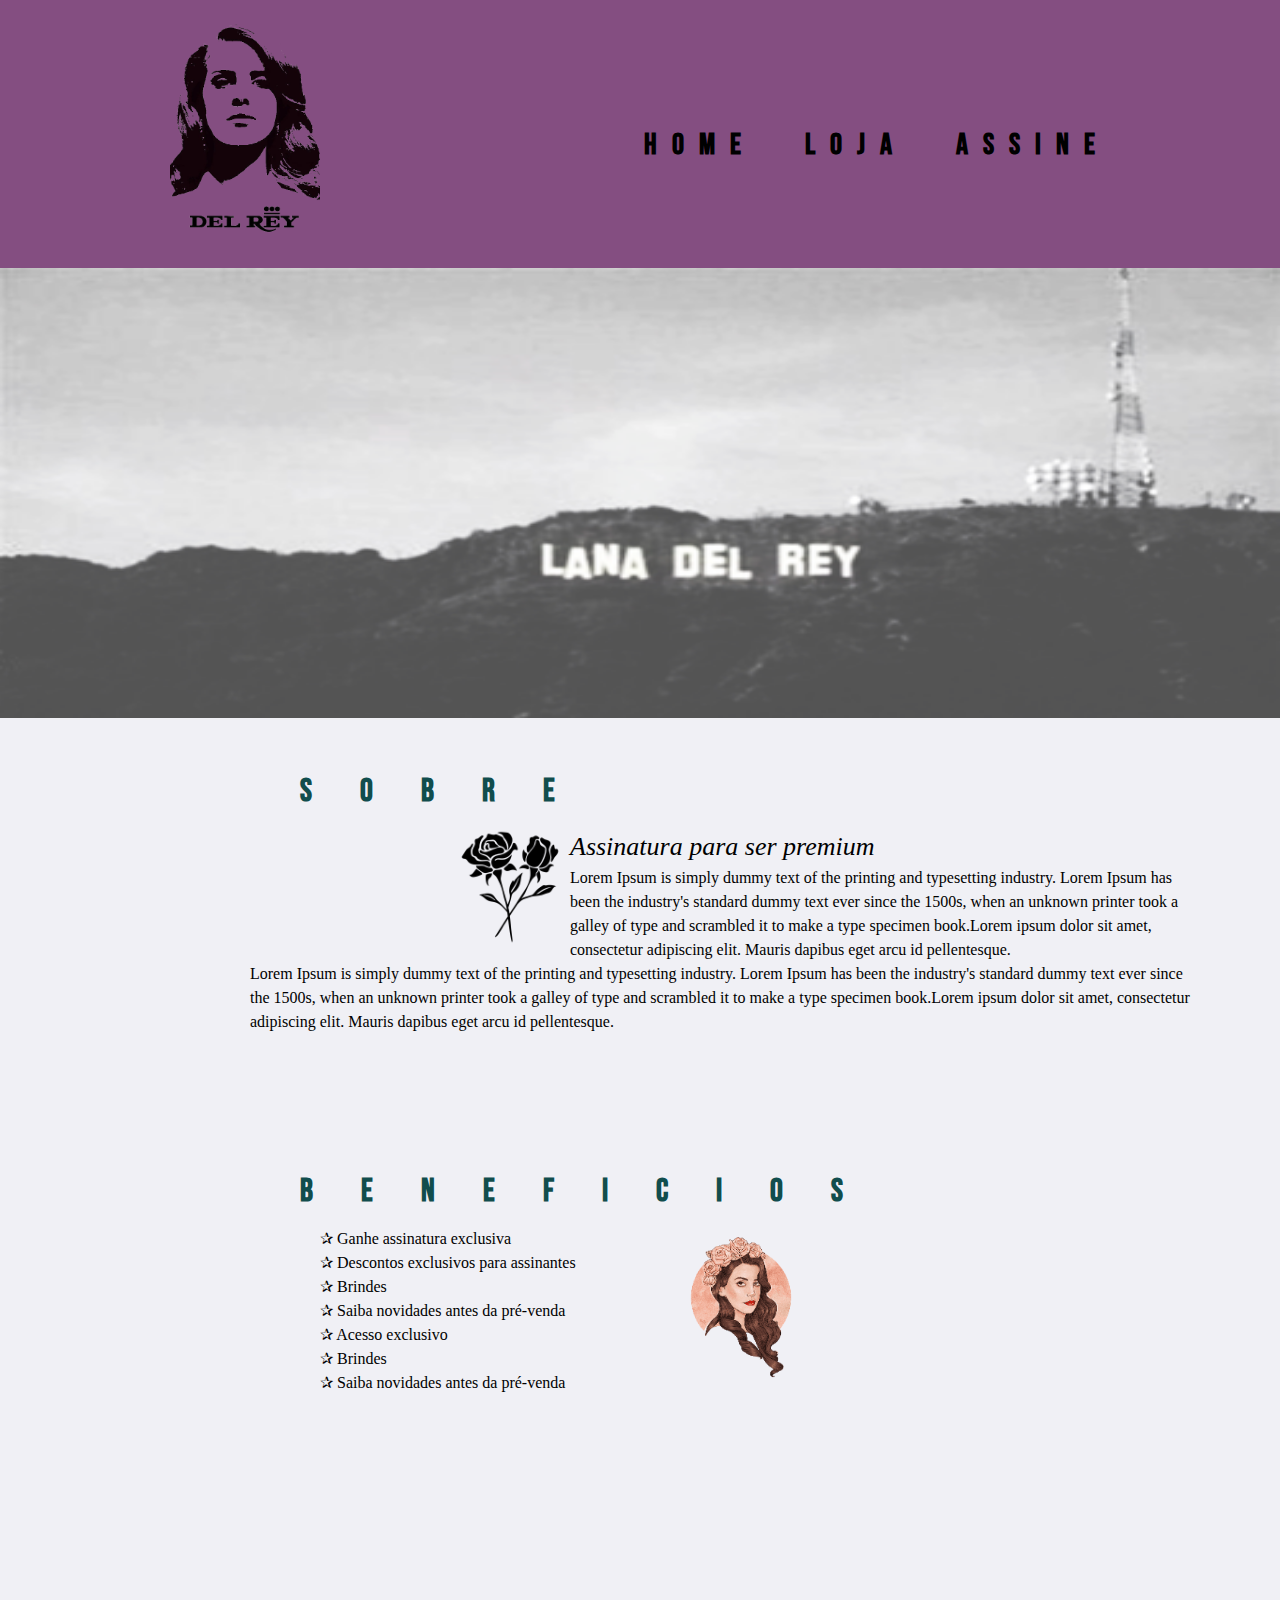
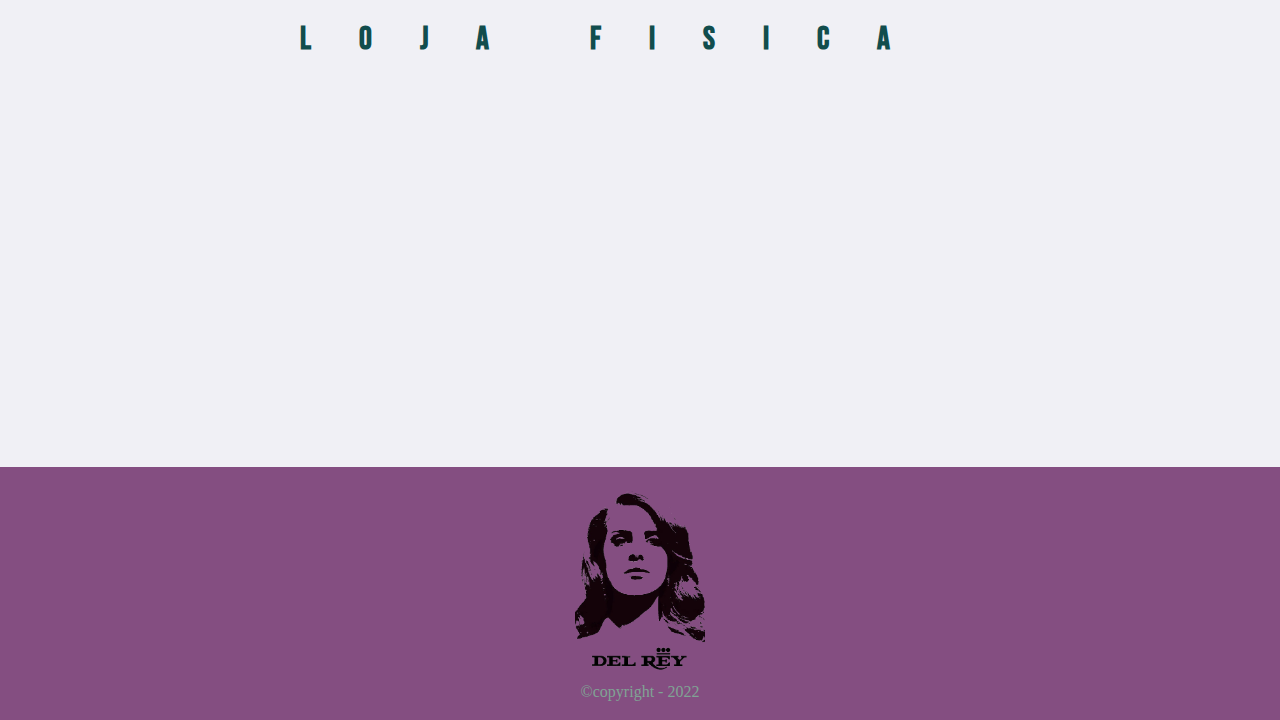
<file: index.html>
<!DOCTYPE html>
<html lang="en">
<head>
    <meta charset="UTF-8">
    <meta http-equiv="X-UA-Compatible" content="IE=edge">
    <meta name="viewport" content="width=device-width, initial-scale=1.0">
    <link rel="stylesheet" href="reset.css">
    <link href="index.css" rel="stylesheet">
    <link href="header_Footer.css" rel="stylesheet">

    <link rel="preconnect" href="https://fonts.googleapis.com">
    <link rel="preconnect" href="https://fonts.gstatic.com" crossorigin>
    <link href="https://fonts.googleapis.com/css2?family=Bebas+Neue&display=swap" rel="stylesheet">
    <title>Home Page</title>
</head>
<body>
    <header>
        <div class="container-header">
            <h1><img src="imagens/logo-LDR.png" alt="logo rosto da artista do album Born To Die"></h1>

            <nav>
                <li><a href="index.html">Home</a></li>
                <li><a href="loja.html">Loja</a></li>
                <li><a href="assine.html">Assine</a></li>
            </nav>
        </div>
    </header>

    <img src="imagens/banner.png"  class="banner" alt="paisagem letreiro de hollywood, porém escrito Lana Del Rey">

    <main>
        <section class="section-one-main">
            <h2 class="sections-titles">Sobre</h2>
            <img src="imagens/rosaA.png" alt="rosa em preto e branco">

            <p><strong>Assinatura para ser premium</strong></p>
            <p>Lorem Ipsum is simply dummy text of the printing and typesetting industry. Lorem Ipsum has been the 
                industry's standard dummy text ever since the 1500s, when an unknown printer took a galley of type and
                scrambled it to make a type specimen book.Lorem ipsum dolor sit amet, consectetur adipiscing elit. Mauris
                dapibus eget arcu id pellentesque.</p>
            <p>Lorem Ipsum is simply dummy text of the printing and typesetting industry. Lorem Ipsum has been the industry's
                 standard dummy text ever since the 1500s, when an unknown printer took a galley of type and scrambled it to 
                 make a type specimen book.Lorem ipsum dolor sit amet, consectetur adipiscing elit. Mauris dapibus eget arcu 
                 id pellentesque.</p>
        </section>

        <section class="section-two-main">
            <h2 class="sections-titles">Beneficios</h2>

            <div class="content-section-two">
                <ul class="list-section-two">
                    <li>Ganhe assinatura exclusiva</li>
                    <li>Descontos exclusivos para assinantes</li>
                    <li>Brindes</li>
                    <li>Saiba novidades antes da pré-venda</li>
                    <li>Acesso exclusivo</li>
                    <li>Brindes</li>
                    <li>Saiba novidades antes da pré-venda</li>
                </ul><img src="imagens/redondo-beneficios.png" alt="montagem de pintura renascentisca completando com capa do album Lust For Life">
             </div>
        </section>

        <section class="map">
            <h2 class="sections-titles">Loja fisica</h2>

            <div class="map-content">
                <iframe src="https://www.google.com/maps/embed?pb=!1m18!1m12!1m3!1d25895663.485556163!2d-95.665!3d37.599999999999994!2m3!1f0
                !2f0!3f0!3m2!1i1024!2i768!4f13.1!3m3!1m2!1s0x54eab584e432360b%3A0x1c3bb99243deb742!2sEstados%20Unidos!5e0!3m2!1spt-BR!2sbr!
                4v1657204782084!5m2!1spt-BR!2sbr" width="100%" height="200" style="border:0;" allowfullscreen="" loading="lazy" 
                referrerpolicy="no-referrer-when-downgrade"></iframe>
            </div>
           
        </section>
    </main>

    <footer>
        <div>
            <img src="imagens/logo-LDR.png" alt="logo rosto da artista do album Born To Die">
            <p class="copyright">&copy;copyright - 2022</p>
        </div>
    </footer>
    
</body>
</html>
</file>
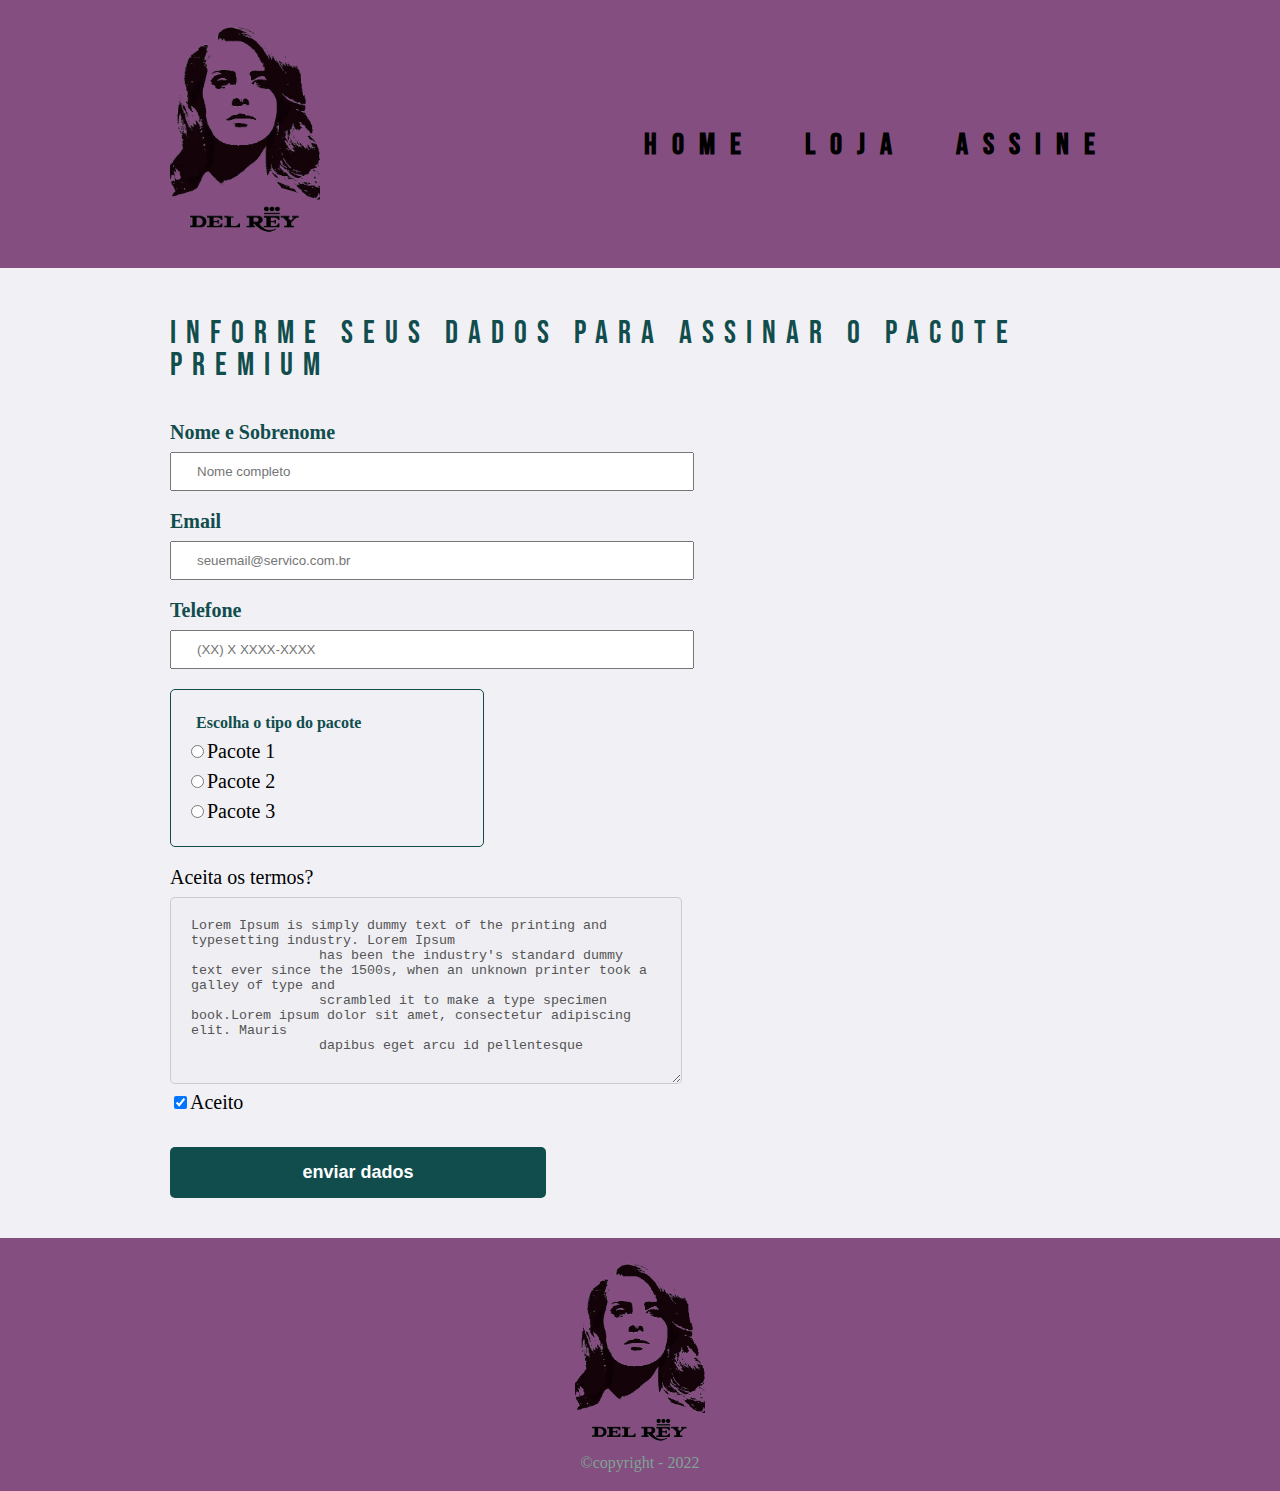
<file: assine.html>
<!DOCTYPE html>
<html lang="en">
<head>
    <meta charset="UTF-8">
    <meta http-equiv="X-UA-Compatible" content="IE=edge">
    <meta name="viewport" content="width=device-width, initial-scale=1.0">
    <link rel="stylesheet" href="reset.css">
    <link href="assine.css" rel="stylesheet">
    <link href="header_Footer.css" rel="stylesheet">

    <link rel="preconnect" href="https://fonts.googleapis.com">
    <link rel="preconnect" href="https://fonts.gstatic.com" crossorigin>
    <link href="https://fonts.googleapis.com/css2?family=Bebas+Neue&display=swap" rel="stylesheet">
    <title>Home Page</title>
</head>
<body>
    <header>
        <div class="container-header">
            <h1><img src="imagens/logo-LDR.png" alt="logo rosto da artista do album Born To Die"></h1>

            <nav>
                <li><a href="index.html">Home</a></li>
                <li><a href="loja.html">Loja</a></li>
                <li><a href="assine.html">Assine</a></li>
            </nav>
        </div>
    </header>

    <main>
        <h2>Informe seus dados para assinar o <span>pacote premium</span></h2>
        <form>
            <label for="firs-last-name" class="label-signature">Nome e Sobrenome</label>
            <input type="text" id="firs-last-name" class="input-signature" required placeholder="Nome completo"></input>

            <label for="email" class="label-signature">Email</label>
            <input type="email" id="email" class="input-signature" required placeholder="seuemail@servico.com.br" autocomplete="off"> 

            <label for="mobile-number" class="label-signature">Telefone</label>
            <input type="tel" id="mobile-number" class="input-signature" required placeholder="(XX) X XXXX-XXXX" autocomplete="off">

            <fieldset>
                <p>Escolha o tipo do pacote</p>

                <label for="radio-pacote1"><input type="radio" name="pacote"  id="radio-pacote1">Pacote 1</label>
                <label for="radio-pacote2"><input type="radio" name="pacote"  id="radio-pacote2">Pacote 2</label>
                <label for="radio-pacote3"><input type="radio" name="pacote"  id="radio-pacote3">Pacote 3</label>
           
            </fieldset>

            <label for="contract">Aceita os termos?</label>
            <textarea readonly disabled>Lorem Ipsum is simply dummy text of the printing and typesetting industry. Lorem Ipsum 
                has been the industry's standard dummy text ever since the 1500s, when an unknown printer took a galley of type and
                scrambled it to make a type specimen book.Lorem ipsum dolor sit amet, consectetur adipiscing elit. Mauris
                dapibus eget arcu id pellentesque</textarea>
            <label class="checkbox"><input type="checkbox" checked required>Aceito</label>
               
            <input type="submit" value="enviar dados" class="send">
        </form>
    </main>

    <footer>
        <div>
            <img src="imagens/logo-LDR.png" alt="logo rosto da artista do album Born To Die">
            <p class="copyright">&copy;copyright - 2022</p>
        </div>
    </footer>

</body>
</html>
</file>
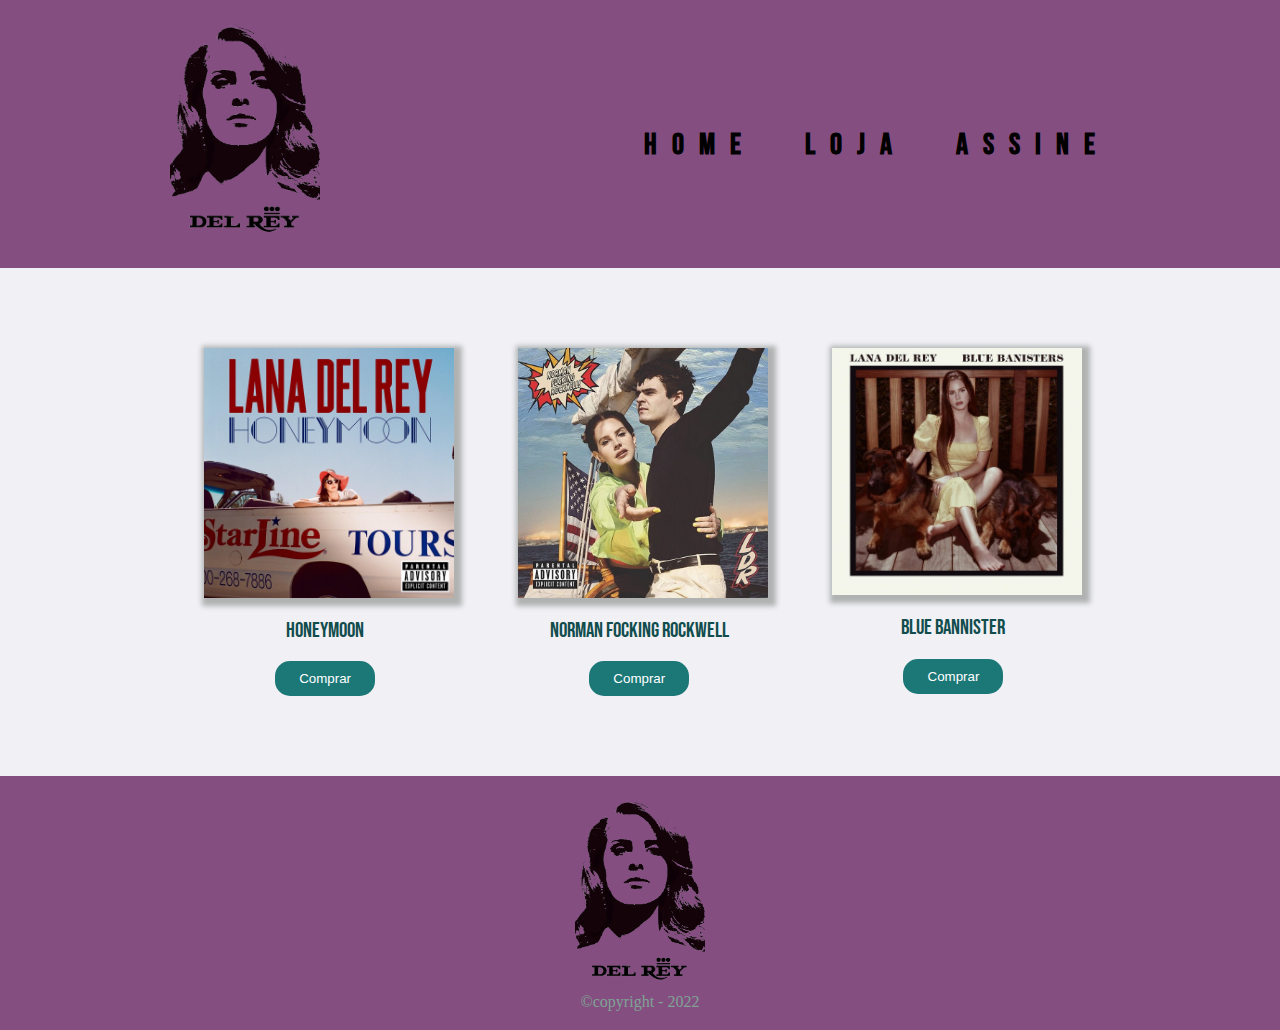
<file: loja.html>
<!DOCTYPE html>
<html lang="en">
<head>
    <meta charset="UTF-8">
    <meta http-equiv="X-UA-Compatible" content="IE=edge">
    <meta name="viewport" content="width=device-width, initial-scale=1.0">
    <link rel="stylesheet" href="reset.css">
    <link href="loja.css" rel="stylesheet">
    <link href="header_Footer.css" rel="stylesheet">

    <link rel="preconnect" href="https://fonts.googleapis.com">
    <link rel="preconnect" href="https://fonts.gstatic.com" crossorigin>
    <link href="https://fonts.googleapis.com/css2?family=Bebas+Neue&display=swap" rel="stylesheet">
    <title class="title-browser">Loja</title>
</head>
    <header>
        <div class="container-header">
            <h1><img src="imagens/logo-LDR.png" alt="logo rosto da artista do album Born To Die"></h1>

            <nav>
                <li><a href="index.html">Home</a></li>
                <li><a href="loja.html">Loja</a></li>
                <li><a href="assine.html">Assine</a></li>
            </nav>
        </div>
    </header>

    <main>
        <ul class="product">
            <li>
                <a href="#">
                    <img src="imagens/Album1.jpg" alt="capa album HoneyMoon">
                </a>
                <h2 class="product-title">HoneyMoon</h2>
                <button class="buy"><a href="#">Comprar</a></button>
            </li>

            <li>
                <a href="#">
                    <img src="imagens/Album2.jpg" alt="capa album Norman Focking RockWell">
                </a>
                <h2 class="product-title">Norman Focking RockWell</h2>
                <button class="buy"><a href="#">Comprar</a></button>
            </li>

            <li>
                <a href="#">
                    <img src="imagens/Album3.jpg" alt="capa album Blue Bannister">
                </a>
                <h2 class="product-title">Blue Bannister</h2>
                <button class="buy"><a href="#">Comprar</a></button>
            </li>            
        </ul>
    </main>

    <footer>
        <div>
            <img src="imagens/logo-LDR.png" alt="logo rosto da artista do album Born To Die">
            <p class="copyright">&copy;copyright - 2022</p>
        </div>
    </footer>

</html>
</file>
<file: index.css>
.banner{
    width: 100%;
    height: 450px;
}



/*Main*/
main section{
    width: 940px;
    height: 150px;
    margin: 50px 0 250px 250px;
    line-height: 1.3;
}

.sections-titles{
    font-size: 2em;
    text-transform: uppercase;
    font-weight: bold;
    margin: 0 0 15px 50px;   
    font-family: 'Bebas Neue', cursive;
    letter-spacing: 1.5em;
    color: #114d4d;
}

.section-one-main img{
    width: 120px;
    float: left;
    margin: 0 0 0 200px;    
}

.section-one-main strong{
    font-style: italic;
    font-size: 26px;
}

.section-one-main p{
    line-height: 1.5;
}


.content-section-two{
    align-content: center;
}

.section-two-main img{
    width: 230px;
}
.list-section-two{
    width: 40%;
    display: inline-block;
    vertical-align: top;
}

.list-section-two li{
    line-height: 1.5;
}

.list-section-two li::before{
    content: "✰  ";
    margin: 0 0 0 70px;
}


.map{
    padding: 3em 0;

}
.map-content{
    margin: 0 0 2em;
    text-align: center;
}
</file>
<file: header_Footer.css>
/*body*/
body{
    background: #f0f0f5;
}



/*header*/
header{
    background:#844e81;
    padding: 20px 0;
}

.container-header{
    position: relative;
    width: 940px;
    margin: 0 auto;
}

.container-header img{
    width: 150px;
}

nav{
    position: absolute;
    top: 110px;
    right: 0;
}

nav li{
    display: inline;
    margin: 0 0 0 45px;
}

nav a{
    font-family: 'Bebas Neue', cursive;
    text-transform: uppercase;
    color: black;
    font-weight: bold;
    font-size: 30px;
    text-decoration: none;
    letter-spacing: 15px;
}

nav a:hover{
    color: #6e9987;
}



/*footer*/
footer{
    background:#844e81;
    padding: 20px 0;
    text-align: center;
    color: #80a394;
}

footer img{
    width: 130px;
}
</file>
<file: assine.css>
/*Main*/
main{
    width: 940px;
    margin: 0 auto;
}

h2{
    font-family: 'Bebas Neue', cursive;
    color: #114d4d;
    text-transform: uppercase;
    margin: 50px 0 0 0 ;
    font-size: 2em;
    letter-spacing: 10px;
}

form{
    margin: 40px 0;
}

.label-signature{
    color: #114d4d;
    font-weight: bold;
}

form label, form legend{
    display: block;
    font-size: 20px;
    margin: 0 0 10px;
}

.input-signature{
    display: block;
    margin: 0 0 20px;
    padding: 10px 25px;
    width: 50%;
}

fieldset{
    border: 1px solid #114d4d;
    border-radius: 5px;
    width: 30%;
    padding: 15px;
    margin: 0 0 20px 0;
}

fieldset p{
    color: #114d4d;
    font-weight: bold;
    padding: 10px;
}

textarea{
    width: 50%;
    height: 145px;
    padding: 20px;
    border-radius: 5px;
}

.checkbox{
    margin: 5px 0 35px 0;
}

.send{
    width: 40%;
    padding: 15px 0;
    background: #114d4d;
    font-size: 18px;
    font-weight: bold;
    border: none;
    border-radius: 5px;
    color: white;
    transition: 1s all;
    cursor: pointer;
}

.send:hover{
    background: #217a7a;
}
</file>
<file: loja.css>
/*main*/
.product{
    width: 940px;
    margin: 0 auto;
    padding: 50px 0;
}

.product img{
    width: 250px;
    box-shadow: 3px 3px 5px 5px #b0b1b1;
}

.product img:hover{
    opacity: 0.5;
    transition: 1s;
}

.product li{
    display: inline-block;
    text-align: center;
    width: 30%;
    vertical-align: top;
    margin: 0 1.5%;
    padding: 30px 20px;
    box-sizing: border-box;
}

.product-title{
    font-family: 'Bebas Neue', cursive;
    margin: 20px 0 20px 0;
    font-size: 1.3em;
    color: #114d4d;
}

.buy{
    width: 100px;
    padding: 10px;
    border-radius: 15px;
    border:none;
    background: #1c7777;
}

.buy a{
    text-align: center;
    text-decoration: none;
    color: white;
}

.buy:hover{
    background: #114d4d;
    transition: 1s;
}
</file>
